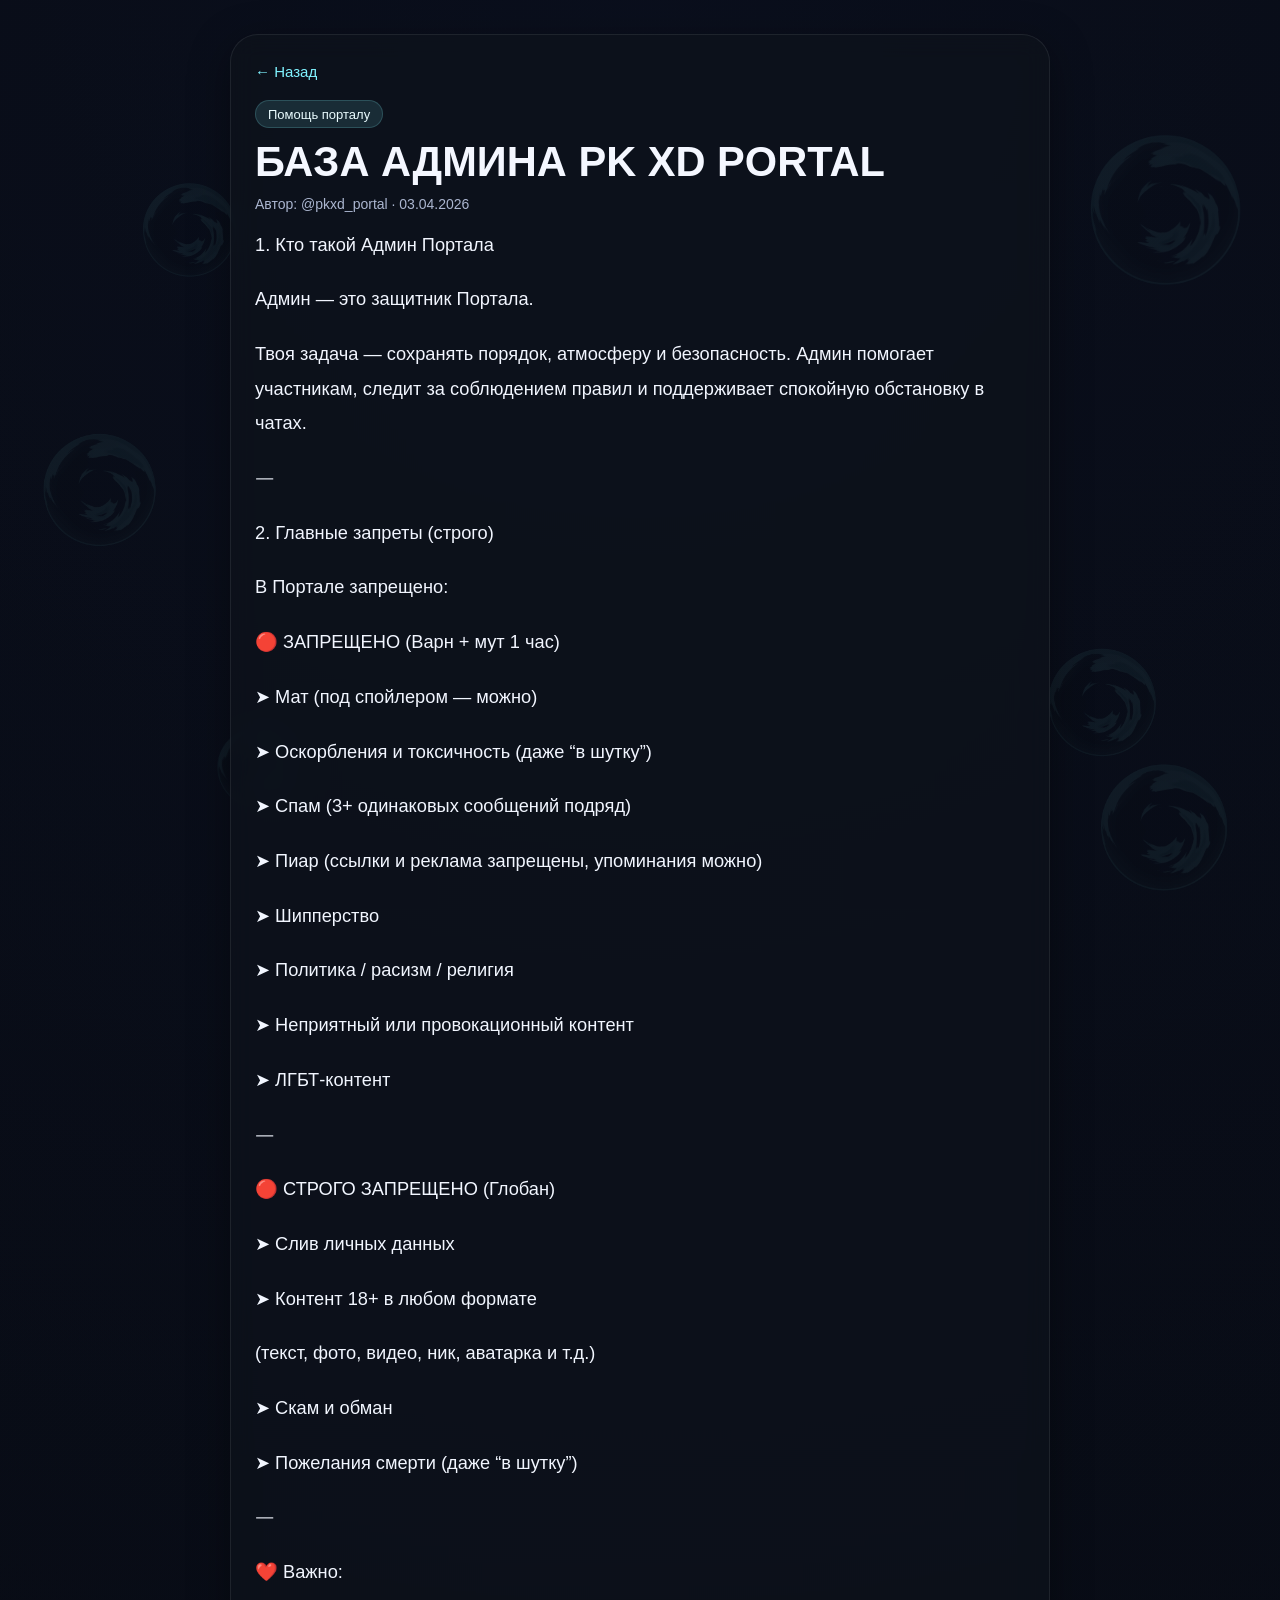
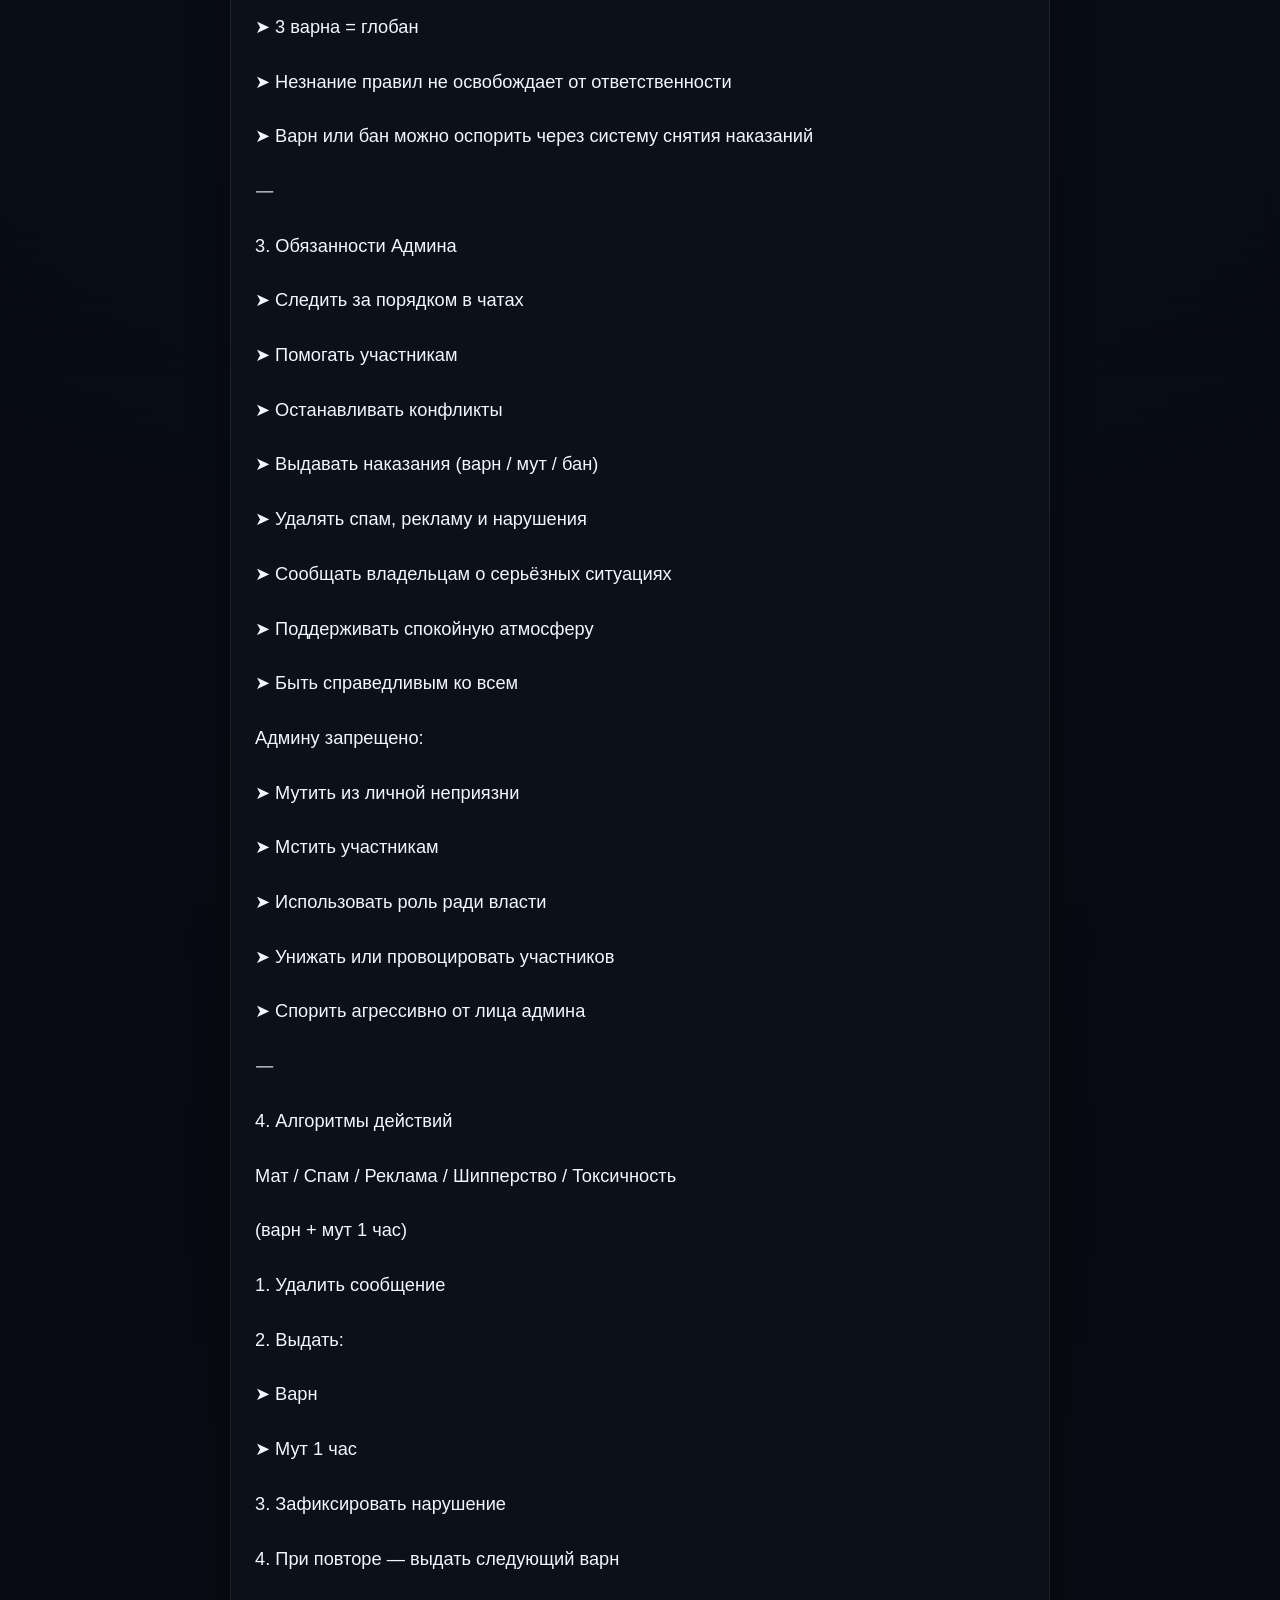
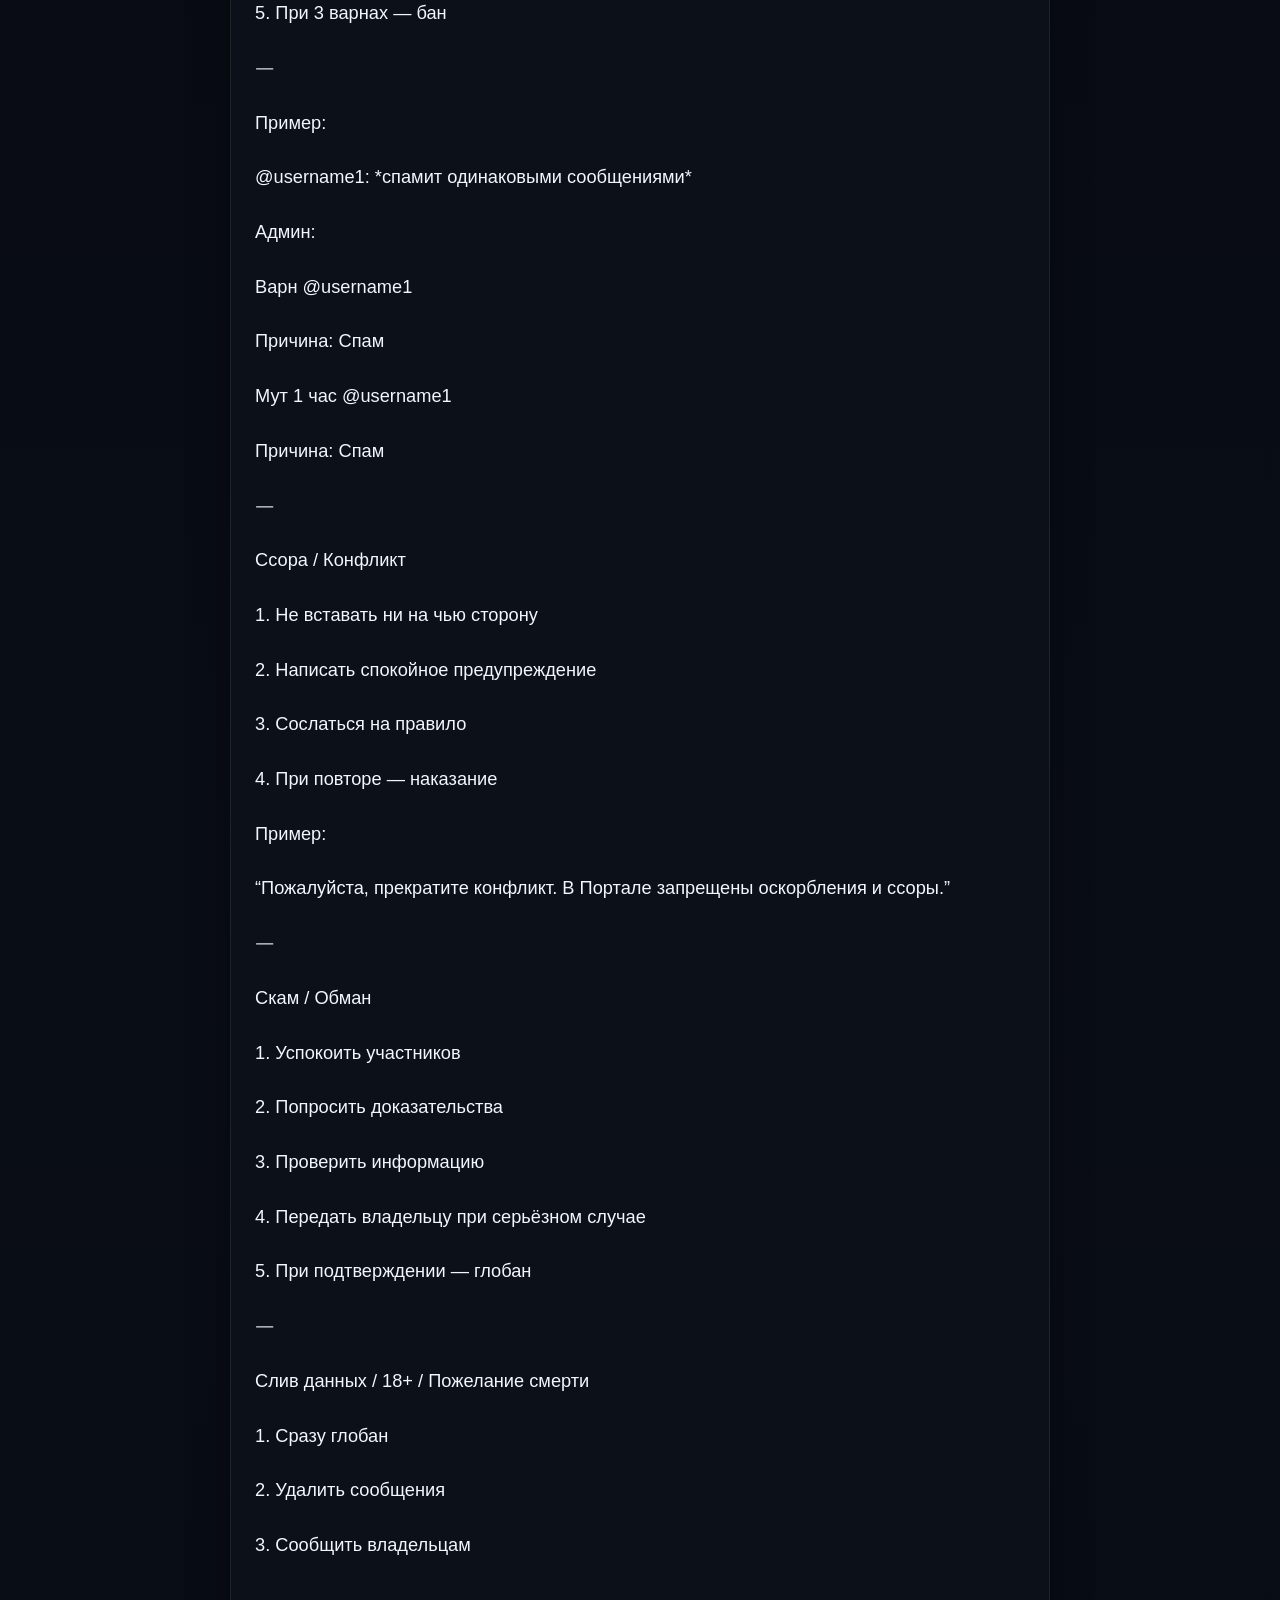
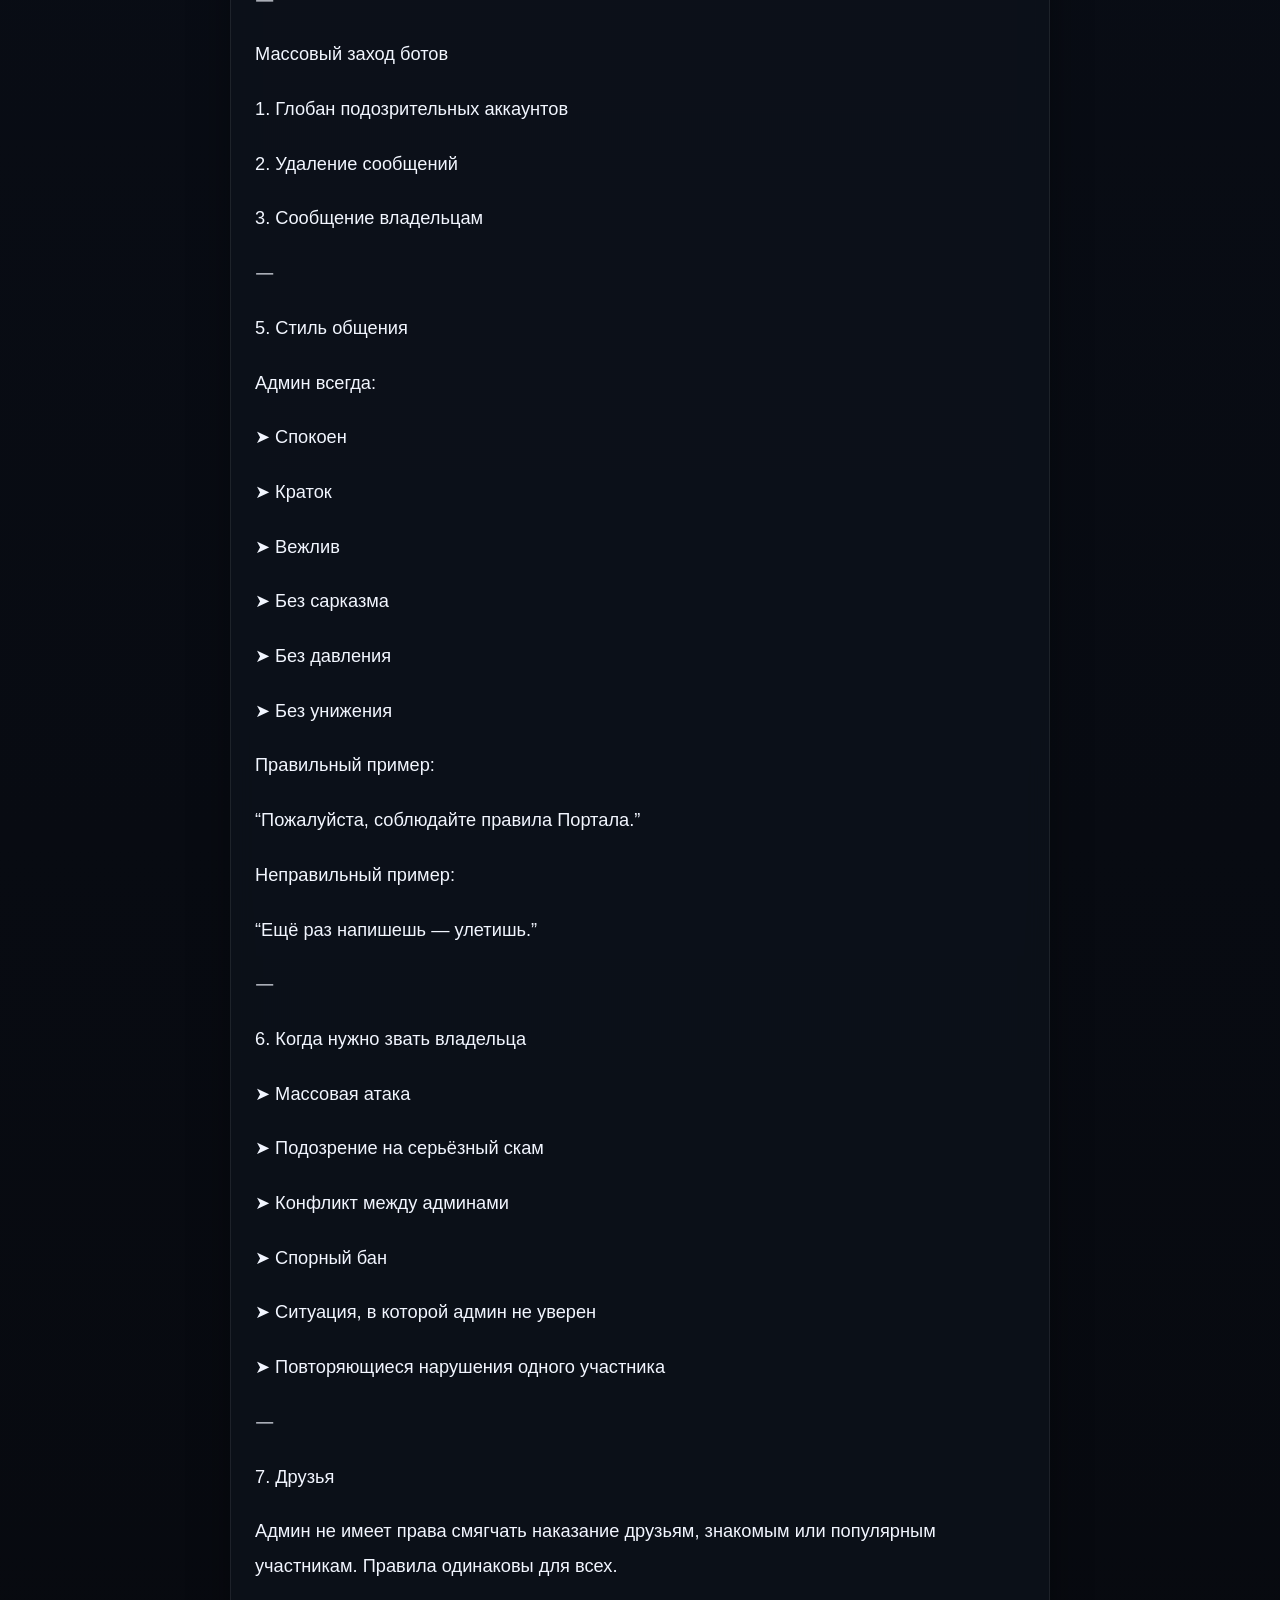
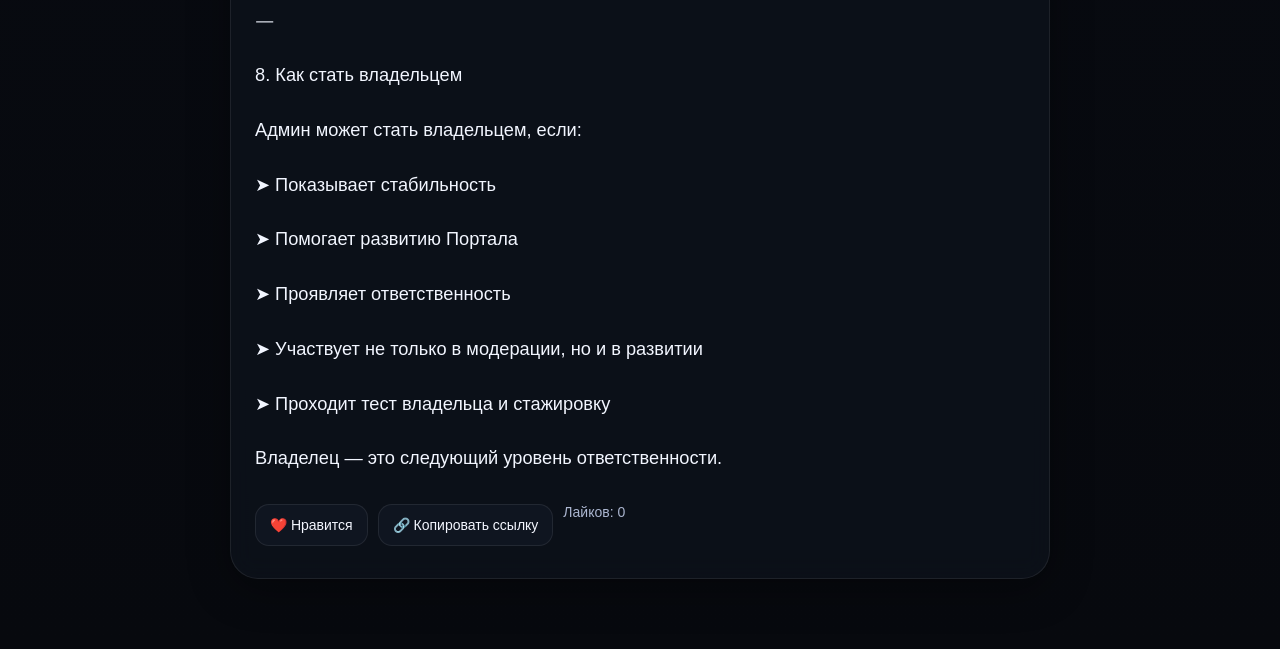
<file: posts/baza-admin.html>
<!DOCTYPE html>
<html lang="ru">
<head>
  <meta charset="UTF-8" />
  <meta name="viewport" content="width=device-width, initial-scale=1.0" />
  <title>БАЗА АДМИНА PK XD PORTAL</title>
  <meta name="description" content="Как стать администратором в PK XD PORTAL" />
  <meta property="og:title" content="БАЗА АДМИНА PK XD PORTAL" />
  <meta property="og:description" content="Как стать администратором в PK XD PORTAL" />
  <meta property="og:type" content="article" />
  <meta property="og:url" content="https://pkxdportal.github.io/pkxd-portal-posts/posts/baza-admin.html" />
  <meta property="og:image" content="https://pkxdportal.github.io/pkxd-portal-posts/assets/portal-badge.png" />
  <link rel="stylesheet" href="../style.css" />
</head>
<body>
  <div class="page-bg"></div>

  <div class="post-page-wrap">
    <div class="post-page">
      <a class="back-link" href="../index.html">← Назад</a>

      <div class="tag-row">
        <span class="tag">Помощь порталу</span>
        
      </div>

      

      <h1>БАЗА АДМИНА PK XD PORTAL</h1>
      <div class="meta">Автор: @pkxd_portal · 03.04.2026</div>

      <div class="post-content">
        <p>1. Кто такой Админ Портала</p><p>Админ — это защитник Портала.</p><p>Твоя задача — сохранять порядок, атмосферу и безопасность. Админ помогает участникам, следит за соблюдением правил и поддерживает спокойную обстановку в чатах.</p><p>⸻</p><p>2. Главные запреты (строго)</p><p>В Портале запрещено:</p><p>🔴 ЗАПРЕЩЕНО (Варн + мут 1 час)</p><p>➤ Мат (под спойлером — можно)</p><p>➤ Оскорбления и токсичность (даже “в шутку”)</p><p>➤ Спам (3+ одинаковых сообщений подряд)</p><p>➤ Пиар (ссылки и реклама запрещены, упоминания можно)</p><p>➤ Шипперство</p><p>➤ Политика / расизм / религия</p><p>➤ Неприятный или провокационный контент</p><p>➤ ЛГБТ-контент</p><p>⸻</p><p>🔴 СТРОГО ЗАПРЕЩЕНО (Глобан)</p><p>➤ Слив личных данных</p><p>➤ Контент 18+ в любом формате</p><p>(текст, фото, видео, ник, аватарка и т.д.)</p><p>➤ Скам и обман</p><p>➤ Пожелания смерти (даже “в шутку”)</p><p>⸻</p><p>❤️ Важно:</p><p>➤ 3 варна = глобан</p><p>➤ Незнание правил не освобождает от ответственности</p><p>➤ Варн или бан можно оспорить через систему снятия наказаний</p><p>⸻</p><p>3. Обязанности Админа</p><p>➤ Следить за порядком в чатах</p><p>➤ Помогать участникам</p><p>➤ Останавливать конфликты</p><p>➤ Выдавать наказания (варн / мут / бан)</p><p>➤ Удалять спам, рекламу и нарушения</p><p>➤ Сообщать владельцам о серьёзных ситуациях</p><p>➤ Поддерживать спокойную атмосферу</p><p>➤ Быть справедливым ко всем</p><p>Админу запрещено:</p><p>➤ Мутить из личной неприязни</p><p>➤ Мстить участникам</p><p>➤ Использовать роль ради власти</p><p>➤ Унижать или провоцировать участников</p><p>➤ Спорить агрессивно от лица админа</p><p>⸻</p><p>4. Алгоритмы действий</p><p>Мат / Спам / Реклама / Шипперство / Токсичность</p><p>(варн + мут 1 час)</p><p>1. Удалить сообщение</p><p>2. Выдать:</p><p>➤ Варн</p><p>➤ Мут 1 час</p><p>3. Зафиксировать нарушение</p><p>4. При повторе — выдать следующий варн</p><p>5. При 3 варнах — бан</p><p>⸻</p><p>Пример:</p><p>@username1: *спамит одинаковыми сообщениями*</p><p>Админ:</p><p>Варн @username1</p><p>Причина: Спам</p><p>Мут 1 час @username1</p><p>Причина: Спам</p><p>⸻</p><p>Ссора / Конфликт</p><p>1. Не вставать ни на чью сторону</p><p>2. Написать спокойное предупреждение</p><p>3. Сослаться на правило</p><p>4. При повторе — наказание</p><p>Пример:</p><p>“Пожалуйста, прекратите конфликт. В Портале запрещены оскорбления и ссоры.”</p><p>⸻</p><p>Скам / Обман</p><p>1. Успокоить участников</p><p>2. Попросить доказательства</p><p>3. Проверить информацию</p><p>4. Передать владельцу при серьёзном случае</p><p>5. При подтверждении — глобан</p><p>⸻</p><p>Слив данных / 18+ / Пожелание смерти</p><p>1. Сразу глобан</p><p>2. Удалить сообщения</p><p>3. Сообщить владельцам</p><p>⸻</p><p>Массовый заход ботов</p><p>1. Глобан подозрительных аккаунтов</p><p>2. Удаление сообщений</p><p>3. Сообщение владельцам</p><p>⸻</p><p>5. Стиль общения</p><p>Админ всегда:</p><p>➤ Спокоен</p><p>➤ Краток</p><p>➤ Вежлив</p><p>➤ Без сарказма</p><p>➤ Без давления</p><p>➤ Без унижения</p><p>Правильный пример:</p><p>“Пожалуйста, соблюдайте правила Портала.”</p><p>Неправильный пример:</p><p>“Ещё раз напишешь — улетишь.”</p><p>⸻</p><p>6. Когда нужно звать владельца</p><p>➤ Массовая атака</p><p>➤ Подозрение на серьёзный скам</p><p>➤ Конфликт между админами</p><p>➤ Спорный бан</p><p>➤ Ситуация, в которой админ не уверен</p><p>➤ Повторяющиеся нарушения одного участника</p><p>⸻</p><p>7. Друзья</p><p>Админ не имеет права смягчать наказание друзьям, знакомым или популярным участникам. Правила одинаковы для всех.</p><p>⸻</p><p>8. Как стать владельцем</p><p>Админ может стать владельцем, если:</p><p>➤ Показывает стабильность</p><p>➤ Помогает развитию Портала</p><p>➤ Проявляет ответственность</p><p>➤ Участвует не только в модерации, но и в развитии</p><p>➤ Проходит тест владельца и стажировку</p><p>Владелец — это следующий уровень ответственности.</p>
      </div>

      <div class="post-actions">
        <button class="action-btn" id="likeBtn">❤️ Нравится</button>
        <button class="action-btn" id="copyBtn">🔗 Копировать ссылку</button>
        <span class="like-count" id="likeCount">Лайков: 0</span>
      </div>
    </div>
  </div>

  <script>
    const slug = "baza-admin";
    const likeKey = "likes_" + slug;
    const likedKey = "liked_" + slug;

    const countEl = document.getElementById("likeCount");
    const likeBtn = document.getElementById("likeBtn");
    const copyBtn = document.getElementById("copyBtn");

    function refreshLikes() {
      const count = parseInt(localStorage.getItem(likeKey) || "0", 10);
      const liked = localStorage.getItem(likedKey) === "1";
      countEl.textContent = "Лайков: " + count;
      likeBtn.textContent = liked ? "💖 Лайк поставлен" : "❤️ Нравится";
    }

    likeBtn.addEventListener("click", () => {
      const liked = localStorage.getItem(likedKey) === "1";
      let count = parseInt(localStorage.getItem(likeKey) || "0", 10);

      if (liked) {
        count = Math.max(0, count - 1);
        localStorage.setItem(likedKey, "0");
      } else {
        count += 1;
        localStorage.setItem(likedKey, "1");
      }

      localStorage.setItem(likeKey, String(count));
      refreshLikes();
    });

    copyBtn.addEventListener("click", async () => {
      try {
        await navigator.clipboard.writeText(window.location.href);
        copyBtn.textContent = "✅ Ссылка скопирована";
        setTimeout(() => {
          copyBtn.textContent = "🔗 Копировать ссылку";
        }, 1800);
      } catch (e) {
        alert("Не удалось скопировать ссылку");
      }
    });

    refreshLikes();
  </script>
</body>
</html>
</file>
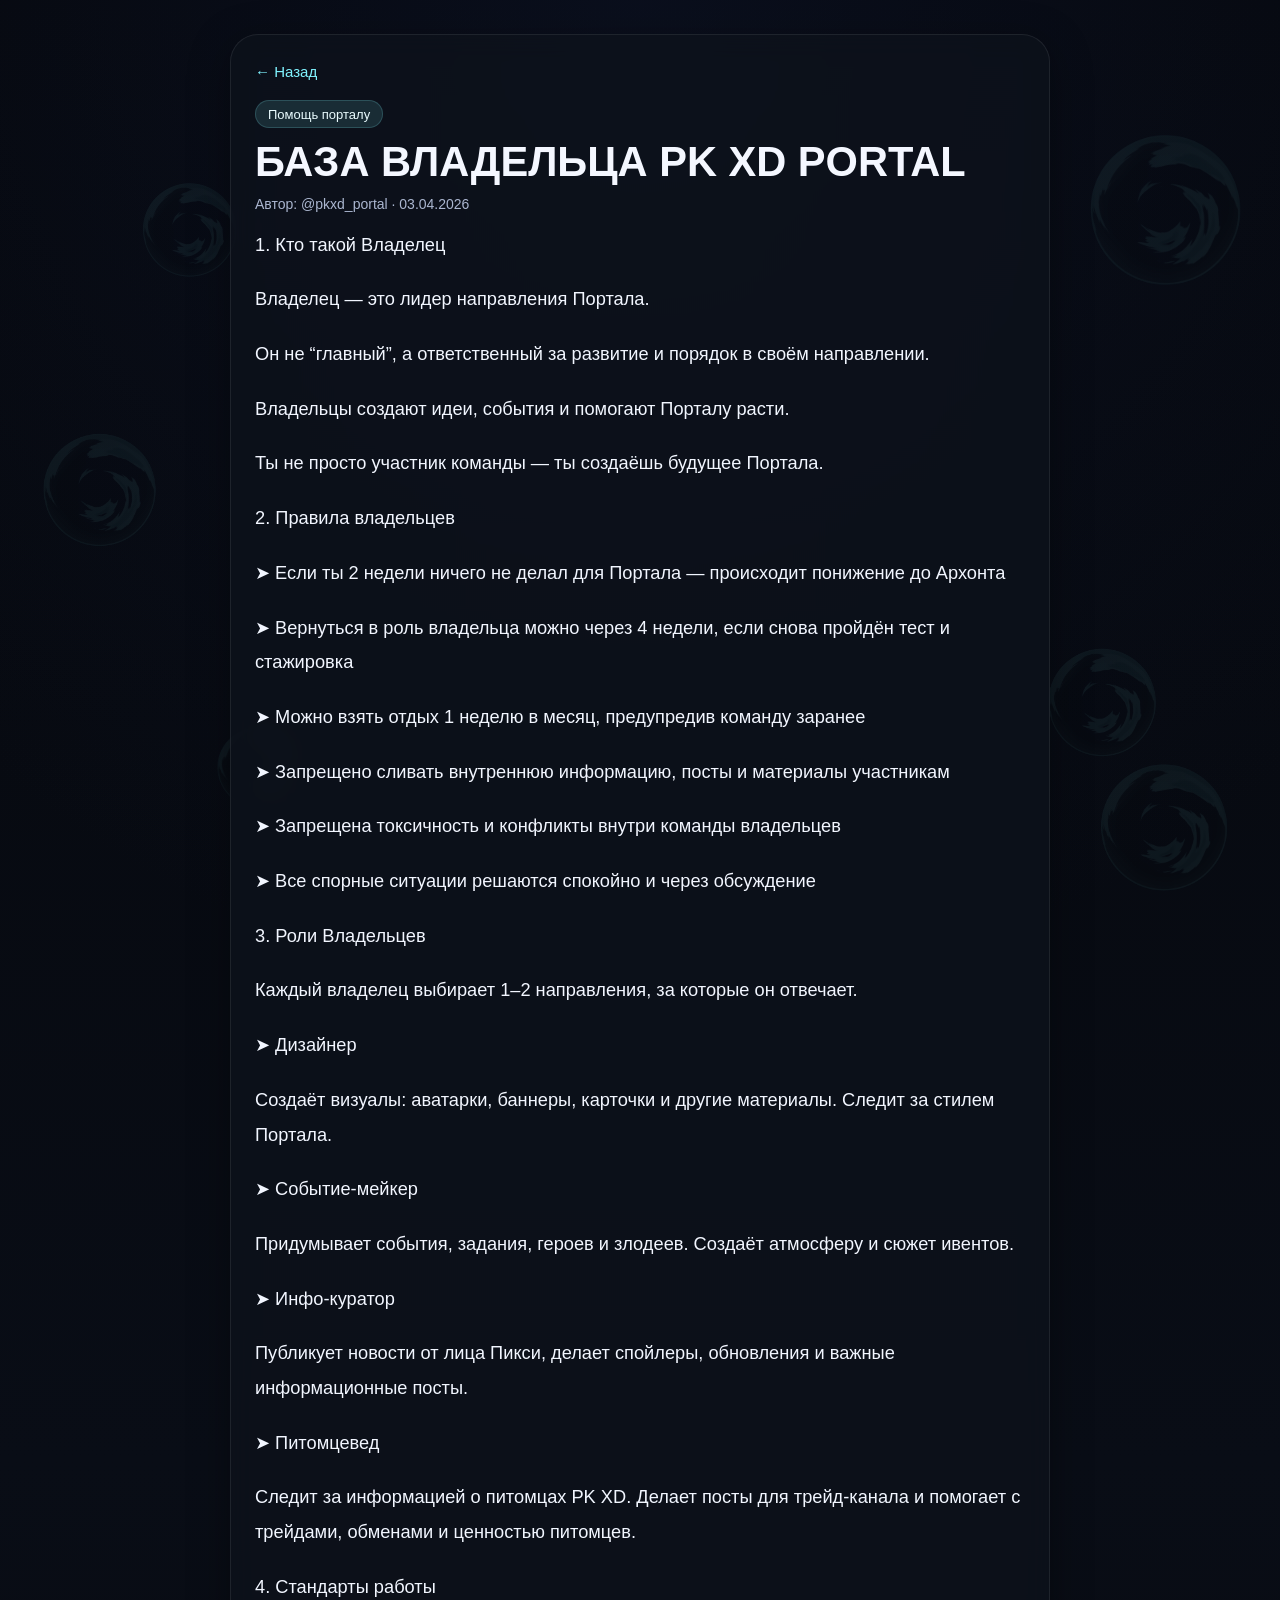
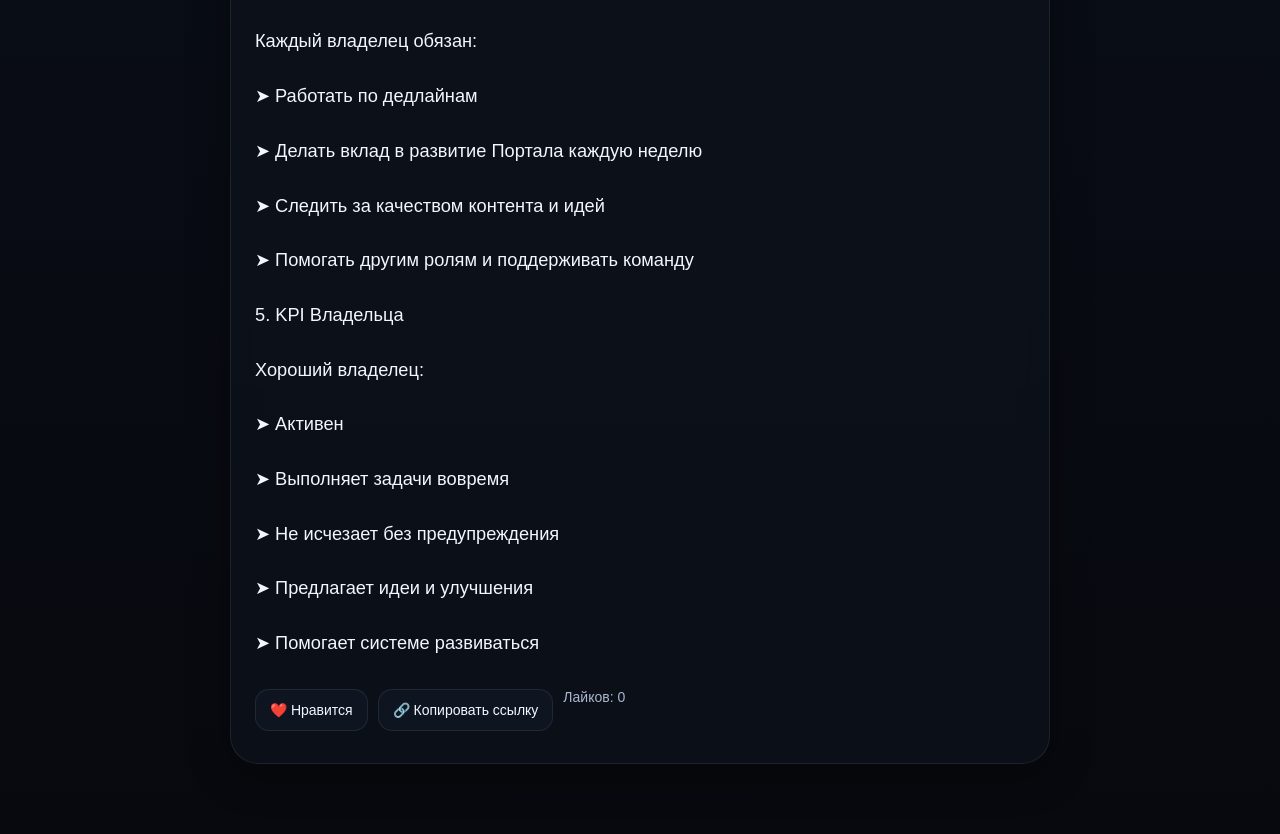
<file: posts/baza-owner.html>
<!DOCTYPE html>
<html lang="ru">
<head>
  <meta charset="UTF-8" />
  <meta name="viewport" content="width=device-width, initial-scale=1.0" />
  <title>БАЗА ВЛАДЕЛЬЦА PK XD PORTAL</title>
  <meta name="description" content="Как стать владельцем в PK XD PORTAL" />
  <meta property="og:title" content="БАЗА ВЛАДЕЛЬЦА PK XD PORTAL" />
  <meta property="og:description" content="Как стать владельцем в PK XD PORTAL" />
  <meta property="og:type" content="article" />
  <meta property="og:url" content="https://pkxdportal.github.io/pkxd-portal-posts/posts/baza-owner.html" />
  <meta property="og:image" content="https://pkxdportal.github.io/pkxd-portal-posts/assets/portal-badge.png" />
  <link rel="stylesheet" href="../style.css" />
</head>
<body>
  <div class="page-bg"></div>

  <div class="post-page-wrap">
    <div class="post-page">
      <a class="back-link" href="../index.html">← Назад</a>

      <div class="tag-row">
        <span class="tag">Помощь порталу</span>
        
      </div>

      

      <h1>БАЗА ВЛАДЕЛЬЦА PK XD PORTAL</h1>
      <div class="meta">Автор: @pkxd_portal · 03.04.2026</div>

      <div class="post-content">
        <p>1. Кто такой Владелец</p><p>Владелец — это лидер направления Портала.</p><p>Он не “главный”, а ответственный за развитие и порядок в своём направлении.</p><p>Владельцы создают идеи, события и помогают Порталу расти.</p><p>Ты не просто участник команды — ты создаёшь будущее Портала.</p><p>2. Правила владельцев</p><p>➤ Если ты 2 недели ничего не делал для Портала — происходит понижение до Архонта</p><p>➤ Вернуться в роль владельца можно через 4 недели, если снова пройдён тест и стажировка</p><p>➤ Можно взять отдых 1 неделю в месяц, предупредив команду заранее</p><p>➤ Запрещено сливать внутреннюю информацию, посты и материалы участникам</p><p>➤ Запрещена токсичность и конфликты внутри команды владельцев</p><p>➤ Все спорные ситуации решаются спокойно и через обсуждение</p><p>3. Роли Владельцев</p><p>Каждый владелец выбирает 1–2 направления, за которые он отвечает.</p><p>➤ Дизайнер</p><p>Создаёт визуалы: аватарки, баннеры, карточки и другие материалы. Следит за стилем Портала.</p><p>➤ Событие-мейкер</p><p>Придумывает события, задания, героев и злодеев. Создаёт атмосферу и сюжет ивентов.</p><p>➤ Инфо-куратор</p><p>Публикует новости от лица Пикси, делает спойлеры, обновления и важные информационные посты.</p><p>➤ Питомцевед</p><p>Следит за информацией о питомцах PK XD. Делает посты для трейд-канала и помогает с трейдами, обменами и ценностью питомцев.</p><p>4. Стандарты работы</p><p>Каждый владелец обязан:</p><p>➤ Работать по дедлайнам</p><p>➤ Делать вклад в развитие Портала каждую неделю</p><p>➤ Следить за качеством контента и идей</p><p>➤ Помогать другим ролям и поддерживать команду</p><p>5. KPI Владельца</p><p>Хороший владелец:</p><p>➤ Активен</p><p>➤ Выполняет задачи вовремя</p><p>➤ Не исчезает без предупреждения</p><p>➤ Предлагает идеи и улучшения</p><p>➤ Помогает системе развиваться</p>
      </div>

      <div class="post-actions">
        <button class="action-btn" id="likeBtn">❤️ Нравится</button>
        <button class="action-btn" id="copyBtn">🔗 Копировать ссылку</button>
        <span class="like-count" id="likeCount">Лайков: 0</span>
      </div>
    </div>
  </div>

  <script>
    const slug = "baza-owner";
    const likeKey = "likes_" + slug;
    const likedKey = "liked_" + slug;

    const countEl = document.getElementById("likeCount");
    const likeBtn = document.getElementById("likeBtn");
    const copyBtn = document.getElementById("copyBtn");

    function refreshLikes() {
      const count = parseInt(localStorage.getItem(likeKey) || "0", 10);
      const liked = localStorage.getItem(likedKey) === "1";
      countEl.textContent = "Лайков: " + count;
      likeBtn.textContent = liked ? "💖 Лайк поставлен" : "❤️ Нравится";
    }

    likeBtn.addEventListener("click", () => {
      const liked = localStorage.getItem(likedKey) === "1";
      let count = parseInt(localStorage.getItem(likeKey) || "0", 10);

      if (liked) {
        count = Math.max(0, count - 1);
        localStorage.setItem(likedKey, "0");
      } else {
        count += 1;
        localStorage.setItem(likedKey, "1");
      }

      localStorage.setItem(likeKey, String(count));
      refreshLikes();
    });

    copyBtn.addEventListener("click", async () => {
      try {
        await navigator.clipboard.writeText(window.location.href);
        copyBtn.textContent = "✅ Ссылка скопирована";
        setTimeout(() => {
          copyBtn.textContent = "🔗 Копировать ссылку";
        }, 1800);
      } catch (e) {
        alert("Не удалось скопировать ссылку");
      }
    });

    refreshLikes();
  </script>
</body>
</html>
</file>
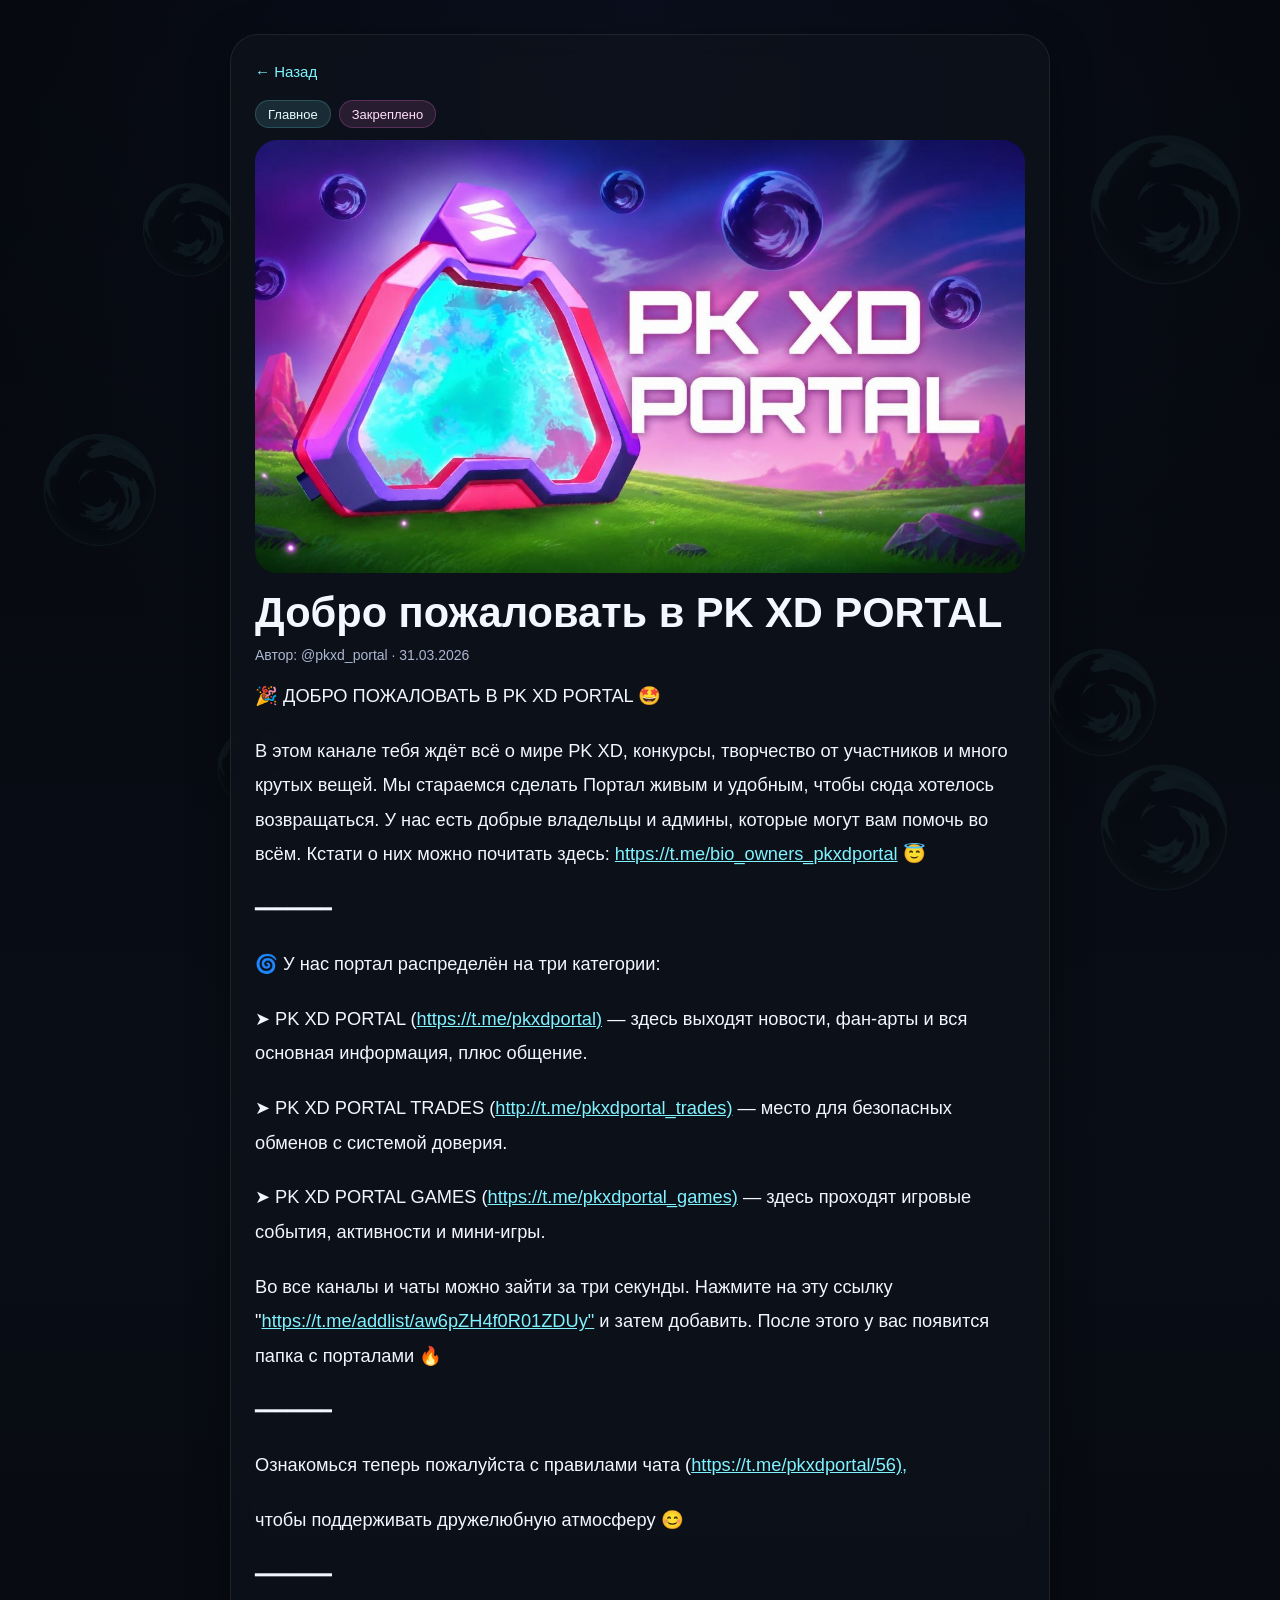
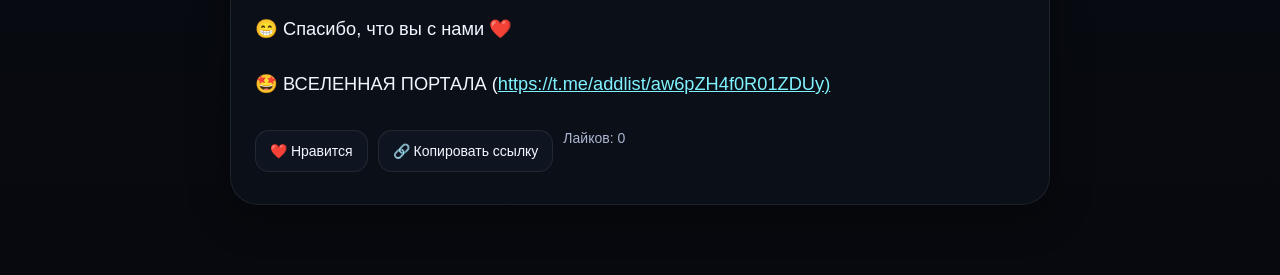
<file: posts/добро-пожаловать-в-pk-xd-portal.html>
<!DOCTYPE html>
<html lang="ru">
<head>
  <meta charset="UTF-8" />
  <meta name="viewport" content="width=device-width, initial-scale=1.0" />
  <title>Добро пожаловать в PK XD PORTAL</title>
  <meta name="description" content="PK XD PORTAL это сообщество, посвящённое игре PK XD. Здесь вы увидите новости, события, трейды, общение и творчество участников." />
  <meta property="og:title" content="Добро пожаловать в PK XD PORTAL" />
  <meta property="og:description" content="PK XD PORTAL это сообщество, посвящённое игре PK XD. Здесь вы увидите новости, события, трейды, общение и творчество участников." />
  <meta property="og:type" content="article" />
  <meta property="og:url" content="https://pkxdportal.github.io/pkxd-portal-posts/posts/%D0%B4%D0%BE%D0%B1%D1%80%D0%BE-%D0%BF%D0%BE%D0%B6%D0%B0%D0%BB%D0%BE%D0%B2%D0%B0%D1%82%D1%8C-%D0%B2-pk-xd-portal.html" />
  <meta property="og:image" content="https://pkxdportal.github.io/pkxd-portal-posts/assets/posts/1777725049662-photo2026-05-0214-16-57.jpg" />
  <link rel="stylesheet" href="../style.css" />
</head>
<body>
  <div class="page-bg"></div>

  <div class="post-page-wrap">
    <div class="post-page">
      <a class="back-link" href="../index.html">← Назад</a>

      <div class="tag-row">
        <span class="tag">Главное</span>
        <span class="tag pin-tag">Закреплено</span>
      </div>

      
        <div class="post-cover">
          <img src="../assets/posts/1777725049662-photo2026-05-0214-16-57.jpg" alt="Добро пожаловать в PK XD PORTAL" />
        </div>
      

      <h1>Добро пожаловать в PK XD PORTAL</h1>
      <div class="meta">Автор: @pkxd_portal · 31.03.2026</div>

      <div class="post-content">
        <p>🎉 ДОБРО ПОЖАЛОВАТЬ В PK XD PORTAL 🤩</p><p>В этом канале тебя ждёт всё о мире PK XD, конкурсы, творчество от участников и много крутых вещей. Мы стараемся сделать Портал живым и удобным, чтобы сюда хотелось возвращаться. У нас есть добрые владельцы и админы, которые могут вам помочь во всём. Кстати о них можно почитать здесь: <a href="https://t.me/bio_owners_pkxdportal" target="_blank" rel="noopener noreferrer">https://t.me/bio_owners_pkxdportal</a> 😇</p><p>━━━━━━━</p><p>🌀 У нас портал распределён на три категории:</p><p>➤ PK XD PORTAL (<a href="https://t.me/pkxdportal)" target="_blank" rel="noopener noreferrer">https://t.me/pkxdportal)</a> — здесь выходят новости, фан-арты и вся основная информация, плюс общение.</p><p>➤ PK XD PORTAL TRADES (<a href="http://t.me/pkxdportal_trades)" target="_blank" rel="noopener noreferrer">http://t.me/pkxdportal_trades)</a> — место для безопасных обменов с системой доверия.</p><p>➤ PK XD PORTAL GAMES (<a href="https://t.me/pkxdportal_games)" target="_blank" rel="noopener noreferrer">https://t.me/pkxdportal_games)</a> — здесь проходят игровые события, активности и мини-игры.</p><p>Во все каналы и чаты можно зайти за три секунды. Нажмите на эту ссылку "<a href="https://t.me/addlist/aw6pZH4f0R01ZDUy"" target="_blank" rel="noopener noreferrer">https://t.me/addlist/aw6pZH4f0R01ZDUy"</a> и затем добавить. После этого у вас появится папка с порталами 🔥</p><p>━━━━━━━</p><p>Ознакомься теперь пожалуйста с правилами чата (<a href="https://t.me/pkxdportal/56)," target="_blank" rel="noopener noreferrer">https://t.me/pkxdportal/56),</a></p><p>чтобы поддерживать дружелюбную атмосферу 😊</p><p>━━━━━━━</p><p>😁 Спасибо, что вы с нами ❤️</p><p>🤩 ВСЕЛЕННАЯ ПОРТАЛА (<a href="https://t.me/addlist/aw6pZH4f0R01ZDUy)" target="_blank" rel="noopener noreferrer">https://t.me/addlist/aw6pZH4f0R01ZDUy)</a></p>
      </div>

      <div class="post-actions">
        <button class="action-btn" id="likeBtn">❤️ Нравится</button>
        <button class="action-btn" id="copyBtn">🔗 Копировать ссылку</button>
        <span class="like-count" id="likeCount">Лайков: 0</span>
      </div>
    </div>
  </div>

  <script>
    const slug = "добро-пожаловать-в-pk-xd-portal";
    const likeKey = "likes_" + slug;
    const likedKey = "liked_" + slug;

    const countEl = document.getElementById("likeCount");
    const likeBtn = document.getElementById("likeBtn");
    const copyBtn = document.getElementById("copyBtn");

    function refreshLikes() {
      const count = parseInt(localStorage.getItem(likeKey) || "0", 10);
      const liked = localStorage.getItem(likedKey) === "1";
      countEl.textContent = "Лайков: " + count;
      likeBtn.textContent = liked ? "💖 Лайк поставлен" : "❤️ Нравится";
    }

    likeBtn.addEventListener("click", () => {
      const liked = localStorage.getItem(likedKey) === "1";
      let count = parseInt(localStorage.getItem(likeKey) || "0", 10);

      if (liked) {
        count = Math.max(0, count - 1);
        localStorage.setItem(likedKey, "0");
      } else {
        count += 1;
        localStorage.setItem(likedKey, "1");
      }

      localStorage.setItem(likeKey, String(count));
      refreshLikes();
    });

    copyBtn.addEventListener("click", async () => {
      try {
        await navigator.clipboard.writeText(window.location.href);
        copyBtn.textContent = "✅ Ссылка скопирована";
        setTimeout(() => {
          copyBtn.textContent = "🔗 Копировать ссылку";
        }, 1800);
      } catch (e) {
        alert("Не удалось скопировать ссылку");
      }
    });

    refreshLikes();
  </script>
</body>
</html>
</file>
<file: style.css>
* {
  box-sizing: border-box;
}

:root {
  --bg: #07090e;
  --panel: rgba(18, 22, 32, 0.82);
  --panel-border: rgba(255, 255, 255, 0.08);
  --text: #f4f7ff;
  --muted: #acb7d1;
  --accent: #80f3ff;
  --accent-2: #ff77d9;
  --danger: #ff6f7d;
  --shadow: 0 10px 40px rgba(0, 0, 0, 0.35);
}

html {
  scroll-behavior: smooth;
}

body {
  margin: 0;
  font-family: Inter, Arial, sans-serif;
  background:
    radial-gradient(circle at top, rgba(20, 30, 60, 0.35), transparent 40%),
    linear-gradient(180deg, #05070c, #090d16 60%, #07090e);
  color: var(--text);
  min-height: 100vh;
  overflow-x: hidden;
}

.page-bg {
  position: fixed;
  inset: 0;
  pointer-events: none;
  z-index: 0;
  background-image:
    url("assets/portal-bg.webp"),
    url("assets/portal-bg.webp"),
    url("assets/portal-bg.webp"),
    url("assets/portal-bg.webp"),
    url("assets/portal-bg.webp"),
    url("assets/portal-bg.webp");
  background-repeat: no-repeat;
  background-size:
    160px 160px,
    120px 120px,
    135px 135px,
    100px 100px,
    115px 115px,
    85px 85px;
  background-position:
    right 34px top 130px,
    left 40px top 430px,
    right 48px top 760px,
    left 140px top 180px,
    right 120px bottom 140px,
    left 18% bottom 90px;
  opacity: 0.06;
}

.container {
  position: relative;
  z-index: 1;
  max-width: 980px;
  margin: 0 auto;
  padding: 36px 20px 60px;
}

.hero {
  margin-bottom: 28px;
}

.hero-top {
  display: flex;
  align-items: center;
  justify-content: space-between;
  gap: 16px;
  margin-bottom: 22px;
  flex-wrap: wrap;
}

.hero-title-wrap {
  display: flex;
  align-items: center;
  gap: 16px;
  min-width: 0;
}

.hero-icon {
  width: 64px;
  height: 64px;
  object-fit: contain;
  filter: drop-shadow(0 0 18px rgba(128, 243, 255, 0.18));
}

.hero h1 {
  margin: 0;
  font-size: 3rem;
  line-height: 1;
  letter-spacing: -0.03em;
}

.subtitle {
  margin: 10px 0 0;
  color: var(--muted);
  font-size: 1.1rem;
}

.owner-actions {
  margin-left: auto;
  display: flex;
  gap: 10px;
  align-items: center;
  flex-wrap: wrap;
}

.owner-btn,
.primary-btn,
.secondary-btn {
  border: 1px solid rgba(255, 255, 255, 0.08);
  background: rgba(18, 24, 36, 0.82);
  color: var(--text);
  border-radius: 14px;
  padding: 10px 14px;
  cursor: pointer;
  font-size: 14px;
  box-shadow: var(--shadow);
  transition: border-color 0.18s ease, transform 0.18s ease, opacity 0.18s ease;
}

.owner-btn:hover,
.primary-btn:hover,
.secondary-btn:hover {
  border-color: rgba(128, 243, 255, 0.22);
  transform: translateY(-1px);
}

.primary-btn {
  background: rgba(128, 243, 255, 0.12);
}

.secondary-btn {
  background: rgba(18, 24, 36, 0.82);
}

.primary-btn:disabled,
.secondary-btn:disabled,
.owner-btn:disabled {
  opacity: 0.6;
  cursor: not-allowed;
  transform: none;
}

.toolbar {
  display: flex;
  gap: 12px;
  flex-wrap: wrap;
}

.search-input,
.filter-select,
.form-input,
.form-textarea {
  background: rgba(17, 23, 34, 0.82);
  color: var(--text);
  border: 1px solid rgba(255, 255, 255, 0.08);
  border-radius: 16px;
  padding: 14px 16px;
  font-size: 15px;
  outline: none;
  box-shadow: var(--shadow);
  width: 100%;
}

.search-input::placeholder,
.form-input::placeholder,
.form-textarea::placeholder {
  color: rgba(172, 183, 209, 0.72);
}

.form-textarea {
  min-height: 220px;
  resize: vertical;
  font-family: inherit;
}

.search-input {
  flex: 1 1 320px;
}

.filter-select {
  min-width: 190px;
}

.section {
  margin-top: 28px;
}

.section-title {
  margin: 0 0 14px;
  font-size: 1.2rem;
  color: #dfe8ff;
}

.post-list {
  display: flex;
  flex-direction: column;
  gap: 18px;
}

.post-card {
  position: relative;
  background: var(--panel);
  border: 1px solid var(--panel-border);
  border-radius: 24px;
  padding: 24px 22px;
  backdrop-filter: blur(10px);
  box-shadow: var(--shadow);
  transition: transform 0.18s ease, border-color 0.18s ease, box-shadow 0.18s ease;
  overflow: hidden;
}

.post-card:hover {
  transform: translateY(-3px);
  border-color: rgba(128, 243, 255, 0.2);
  box-shadow: 0 16px 42px rgba(0, 0, 0, 0.45);
}

.post-card-link {
  display: block;
  text-decoration: none;
  color: inherit;
}

.post-card-image {
  width: 100%;
  height: auto;
  display: block;
  border-radius: 18px;
  margin-bottom: 16px;
  object-fit: cover;
  max-height: 380px;
}

.post-card h3 {
  margin: 0 0 10px;
  font-size: 2rem;
  line-height: 1.05;
  padding-right: 48px;
}

.post-card p {
  margin: 0;
  font-size: 1.15rem;
  line-height: 1.65;
  color: #f1f4ff;
}

.post-more-btn {
  position: absolute;
  top: 14px;
  right: 14px;
  display: none;
  width: 42px;
  height: 42px;
  border: 1px solid rgba(255, 255, 255, 0.08);
  background: rgba(18, 24, 36, 0.9);
  color: var(--text);
  border-radius: 999px;
  cursor: pointer;
  font-size: 22px;
  line-height: 1;
  z-index: 2;
  align-items: center;
  justify-content: center;
}

body.admin .post-more-btn {
  display: inline-flex;
}

.meta {
  color: var(--muted);
  font-size: 14px;
  margin-bottom: 16px;
}

.tag-row {
  display: flex;
  gap: 8px;
  flex-wrap: wrap;
  margin-bottom: 12px;
}

.tag {
  display: inline-flex;
  align-items: center;
  min-height: 28px;
  padding: 0 12px;
  border-radius: 999px;
  font-size: 13px;
  color: #eafcff;
  background: rgba(128, 243, 255, 0.12);
  border: 1px solid rgba(128, 243, 255, 0.18);
}

.pin-tag {
  background: rgba(255, 119, 217, 0.12);
  border-color: rgba(255, 119, 217, 0.22);
  color: #ffdff7;
}

.hidden {
  display: none !important;
}

.empty-state {
  background: var(--panel);
  border: 1px solid var(--panel-border);
  border-radius: 24px;
  padding: 24px;
  color: var(--muted);
}

/* modal */
.modal-backdrop {
  position: fixed;
  inset: 0;
  background: rgba(3, 6, 12, 0.76);
  backdrop-filter: blur(6px);
  z-index: 40;
  display: flex;
  align-items: center;
  justify-content: center;
  padding: 20px;
  overflow-y: auto;
}

.modal-card {
  width: 100%;
  max-width: 840px;
  max-height: calc(100vh - 40px);
  background: rgba(14, 18, 28, 0.96);
  border: 1px solid rgba(255, 255, 255, 0.08);
  border-radius: 28px;
  box-shadow: var(--shadow);
  overflow: hidden;
  display: flex;
  flex-direction: column;
}

.modal-header,
.modal-footer {
  padding: 18px 22px;
  border-bottom: 1px solid rgba(255, 255, 255, 0.06);
  flex-shrink: 0;
}

.modal-footer {
  border-bottom: none;
  border-top: 1px solid rgba(255, 255, 255, 0.06);
  display: flex;
  justify-content: flex-end;
  gap: 10px;
}

.modal-header {
  display: flex;
  align-items: center;
  justify-content: space-between;
}

.modal-header h2 {
  margin: 0;
  font-size: 1.3rem;
  padding-right: 12px;
}

.modal-close {
  border: none;
  background: transparent;
  color: var(--text);
  cursor: pointer;
  font-size: 22px;
  flex-shrink: 0;
}

.modal-body {
  padding: 22px;
  display: flex;
  flex-direction: column;
  gap: 16px;
  overflow-y: auto;
}

.form-label {
  display: flex;
  flex-direction: column;
  gap: 8px;
  color: #dfe8ff;
  font-size: 14px;
}

.form-grid {
  display: grid;
  grid-template-columns: 1fr auto;
  gap: 14px;
  align-items: end;
}

.checkbox-label {
  flex-direction: row;
  align-items: center;
  gap: 10px;
  padding-top: 30px;
}

.checkbox-label input[type="checkbox"] {
  width: 18px;
  height: 18px;
}

.image-tools {
  display: grid;
  grid-template-columns: 1fr auto auto;
  gap: 10px;
  align-items: center;
}

.image-preview-wrap {
  width: 100%;
}

.image-preview {
  width: 100%;
  max-height: 260px;
  object-fit: cover;
  display: block;
  border-radius: 18px;
  border: 1px solid rgba(255, 255, 255, 0.08);
}

.admin-menu {
  position: absolute;
  z-index: 50;
  min-width: 180px;
  max-width: calc(100vw - 24px);
  padding: 8px;
  background: rgba(14, 18, 28, 0.98);
  border: 1px solid rgba(255, 255, 255, 0.08);
  border-radius: 16px;
  box-shadow: var(--shadow);
  display: flex;
  flex-direction: column;
  gap: 6px;
}

.admin-menu button {
  border: none;
  background: rgba(255, 255, 255, 0.03);
  color: var(--text);
  text-align: left;
  padding: 10px 12px;
  border-radius: 12px;
  cursor: pointer;
  font-size: 14px;
}

.admin-menu button:hover {
  background: rgba(255, 255, 255, 0.07);
}

.admin-menu .danger-btn {
  color: #ffd7dc;
  background: rgba(255, 111, 125, 0.1);
}

.admin-menu .danger-btn:hover {
  background: rgba(255, 111, 125, 0.16);
}

/* post page */
.post-page-wrap {
  position: relative;
  z-index: 1;
  max-width: 860px;
  margin: 0 auto;
  padding: 34px 20px 70px;
}

.post-page {
  background: rgba(14, 18, 28, 0.78);
  border: 1px solid rgba(255, 255, 255, 0.08);
  border-radius: 28px;
  padding: 28px 24px 32px;
  backdrop-filter: blur(12px);
  box-shadow: var(--shadow);
}

.back-link {
  display: inline-block;
  margin-bottom: 20px;
  color: var(--accent);
  text-decoration: none;
  font-size: 15px;
}

.back-link:hover {
  text-decoration: underline;
}

.post-cover {
  margin-bottom: 18px;
}

.post-cover img {
  width: 100%;
  max-height: 460px;
  object-fit: cover;
  display: block;
  border-radius: 22px;
}

.post-page h1 {
  margin: 0 0 12px;
  font-size: 2.6rem;
  line-height: 1.05;
}

.post-content {
  font-size: 1.14rem;
  line-height: 1.9;
  color: #f2f6ff;
}

.post-content p {
  margin: 0 0 1.1em;
}

.post-content a {
  color: var(--accent);
  text-decoration: underline;
  word-break: break-word;
}

.post-content a:hover {
  opacity: 0.9;
}

.post-actions {
  display: flex;
  gap: 10px;
  flex-wrap: wrap;
  margin-top: 28px;
}

.action-btn {
  border: 1px solid rgba(255, 255, 255, 0.08);
  background: rgba(18, 24, 36, 0.82);
  color: var(--text);
  border-radius: 14px;
  padding: 12px 14px;
  cursor: pointer;
  font-size: 14px;
}

.like-count {
  color: var(--muted);
  font-size: 14px;
}

@media (max-width: 700px) {
  .container {
    padding: 28px 16px 52px;
  }

  .hero {
    margin-bottom: 22px;
  }

  .hero-top {
    gap: 12px;
    margin-bottom: 18px;
  }

  .hero-title-wrap {
    width: 100%;
    gap: 12px;
  }

  .hero h1 {
    font-size: 2rem;
    line-height: 0.98;
    letter-spacing: -0.02em;
  }

  .subtitle {
    font-size: 0.98rem;
    margin-top: 8px;
  }

  .hero-icon {
    width: 44px;
    height: 44px;
    flex-shrink: 0;
  }

  .owner-actions {
    width: 100%;
    margin-left: 0;
    display: flex;
    flex-direction: column;
  }

  .owner-btn,
  .primary-btn,
  .secondary-btn {
    width: 100%;
  }

  .toolbar {
    gap: 10px;
  }

  .search-input,
  .filter-select,
  .form-input,
  .form-textarea {
    width: 100%;
    min-width: 0;
    padding: 14px 14px;
    font-size: 14px;
  }

  .post-card {
    padding: 20px 18px;
    border-radius: 22px;
  }

  .post-card h3,
  .post-page h1 {
    font-size: 1.55rem;
    line-height: 1.04;
  }

  .post-card p,
  .post-content {
    font-size: 1rem;
    line-height: 1.75;
  }

  .meta {
    font-size: 13px;
  }

  .tag {
    font-size: 12px;
    min-height: 26px;
    padding: 0 11px;
  }

  .form-grid,
  .image-tools {
    grid-template-columns: 1fr;
  }

  .checkbox-label {
    padding-top: 4px;
  }

  .modal-backdrop {
    align-items: flex-start;
    padding: 12px;
  }

  .modal-card {
    max-height: calc(100vh - 24px);
    border-radius: 22px;
  }

  .modal-body {
    padding: 16px;
  }

  .modal-header,
  .modal-footer {
    padding: 14px 16px;
  }

  .modal-footer {
    flex-direction: column;
  }

  .post-more-btn {
    top: 12px;
    right: 12px;
    width: 40px;
    height: 40px;
  }

  .admin-menu {
    min-width: 160px;
  }

  .page-bg {
    background-image:
      url("assets/portal-bg.webp"),
      url("assets/portal-bg.webp"),
      url("assets/portal-bg.webp"),
      url("assets/portal-bg.webp"),
      url("assets/portal-bg.webp"),
      url("assets/portal-bg.webp");
    background-repeat: no-repeat;
    background-size:
      96px 96px,
      74px 74px,
      84px 84px,
      64px 64px,
      76px 76px,
      56px 56px;
    background-position:
      right -10px top 205px,
      left -8px top 690px,
      right -10px top 1080px,
      left 74% top 430px,
      left 6px bottom 180px,
      right 12% bottom 80px;
    opacity: 0.05;
  }
}
</file>
